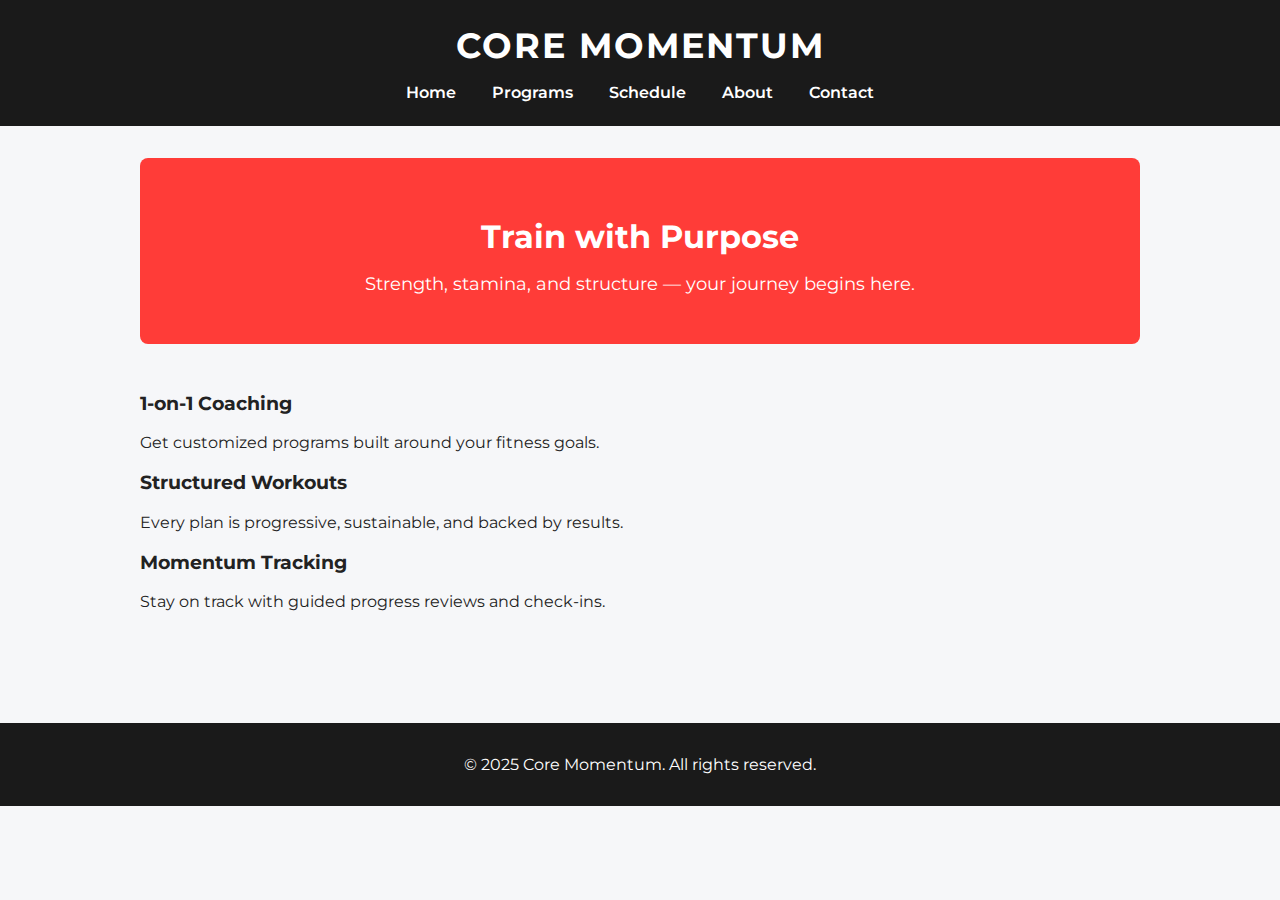
<file: index.html>
<!-- index.html -->
<!DOCTYPE html>
<html lang="en">
  <head>
    <meta charset="UTF-8" />
    <meta name="viewport" content="width=device-width, initial-scale=1.0" />
    <title>Core Momentum - Home</title>
    <link rel="stylesheet" href="css/style.css" />
    <link
      href="https://fonts.googleapis.com/css2?family=Montserrat:wght@600&display=swap"
      rel="stylesheet"
    />
  </head>
  <body>
    <header>
      <h1>Core Momentum</h1>
      <nav>
        <a href="index.html">Home</a>
        <a href="programs.html">Programs</a>
        <a href="schedule.html">Schedule</a>
        <a href="about.html">About</a>
        <a href="contact.html">Contact</a>
      </nav>
    </header>

    <main>
      <section class="hero">
        <h2>Train with Purpose</h2>
        <p>Strength, stamina, and structure — your journey begins here.</p>
      </section>

      <section class="core-features">
        <div class="feature">
          <h3>1-on-1 Coaching</h3>
          <p>Get customized programs built around your fitness goals.</p>
        </div>
        <div class="feature">
          <h3>Structured Workouts</h3>
          <p>Every plan is progressive, sustainable, and backed by results.</p>
        </div>
        <div class="feature">
          <h3>Momentum Tracking</h3>
          <p>Stay on track with guided progress reviews and check-ins.</p>
        </div>
      </section>
    </main>

    <footer>
      <p>&copy; 2025 Core Momentum. All rights reserved.</p>
    </footer>
  </body>
</html>
</file>
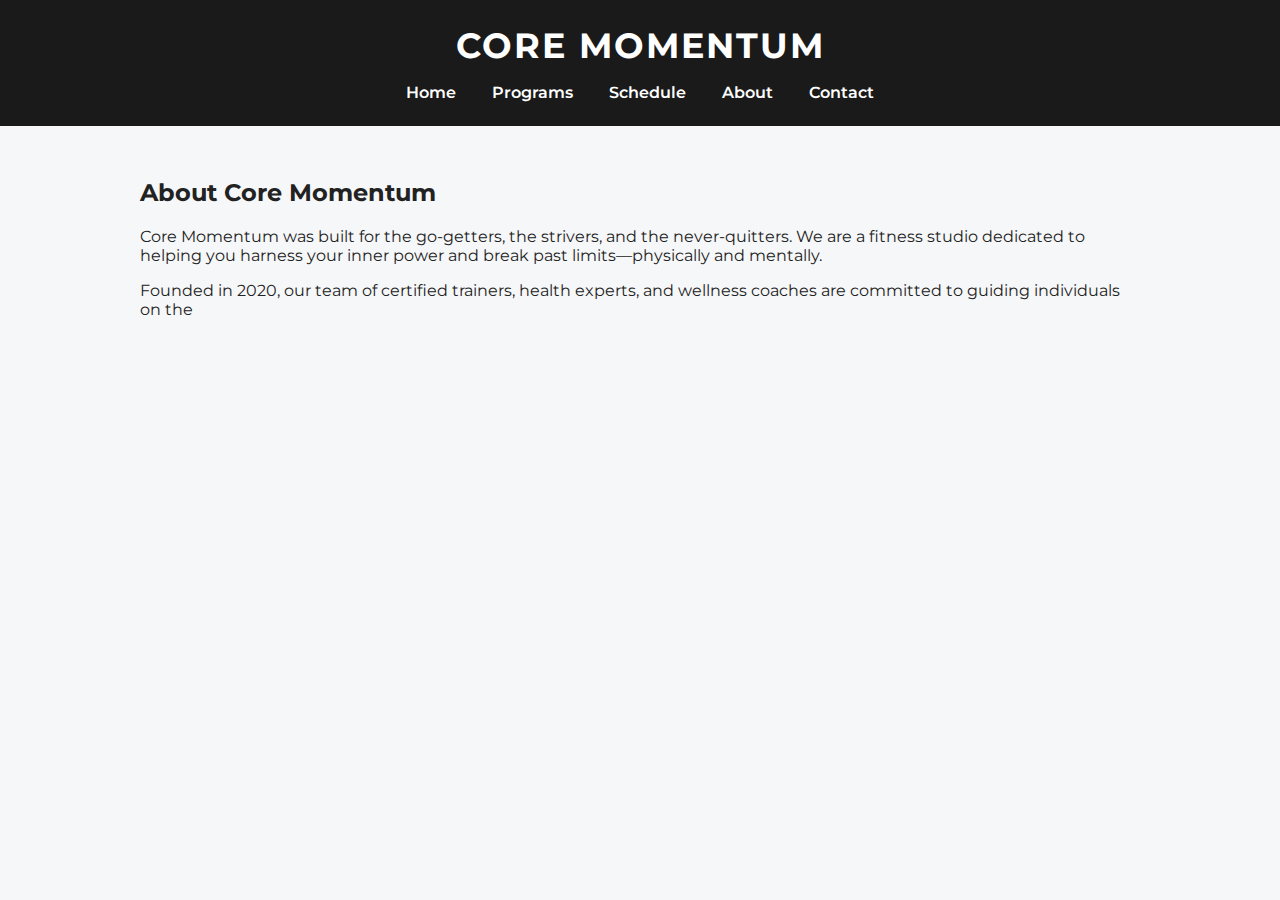
<file: about.html>
<!-- about.html -->
<!DOCTYPE html>
<html lang="en">
  <head>
    <meta charset="UTF-8" />
    <meta name="viewport" content="width=device-width, initial-scale=1.0" />
    <title>Core Momentum - About</title>
    <link rel="stylesheet" href="css/style.css" />
    <link
      href="https://fonts.googleapis.com/css2?family=Montserrat:wght@600&display=swap"
      rel="stylesheet"
    />
  </head>
  <body>
    <header>
      <h1>Core Momentum</h1>
      <nav>
        <a href="index.html">Home</a>
        <a href="programs.html">Programs</a>
        <a href="schedule.html">Schedule</a>
        <a href="about.html">About</a>
        <a href="contact.html">Contact</a>
      </nav>
    </header>

    <main>
      <section class="about">
        <h2>About Core Momentum</h2>
        <p>
          Core Momentum was built for the go-getters, the strivers, and the
          never-quitters. We are a fitness studio dedicated to helping you
          harness your inner power and break past limits—physically and
          mentally.
        </p>
        <p>
          Founded in 2020, our team of certified trainers, health experts, and
          wellness coaches are committed to guiding individuals on the
        </p>
      </section>
    </main>
  </body>
</html>
</file>
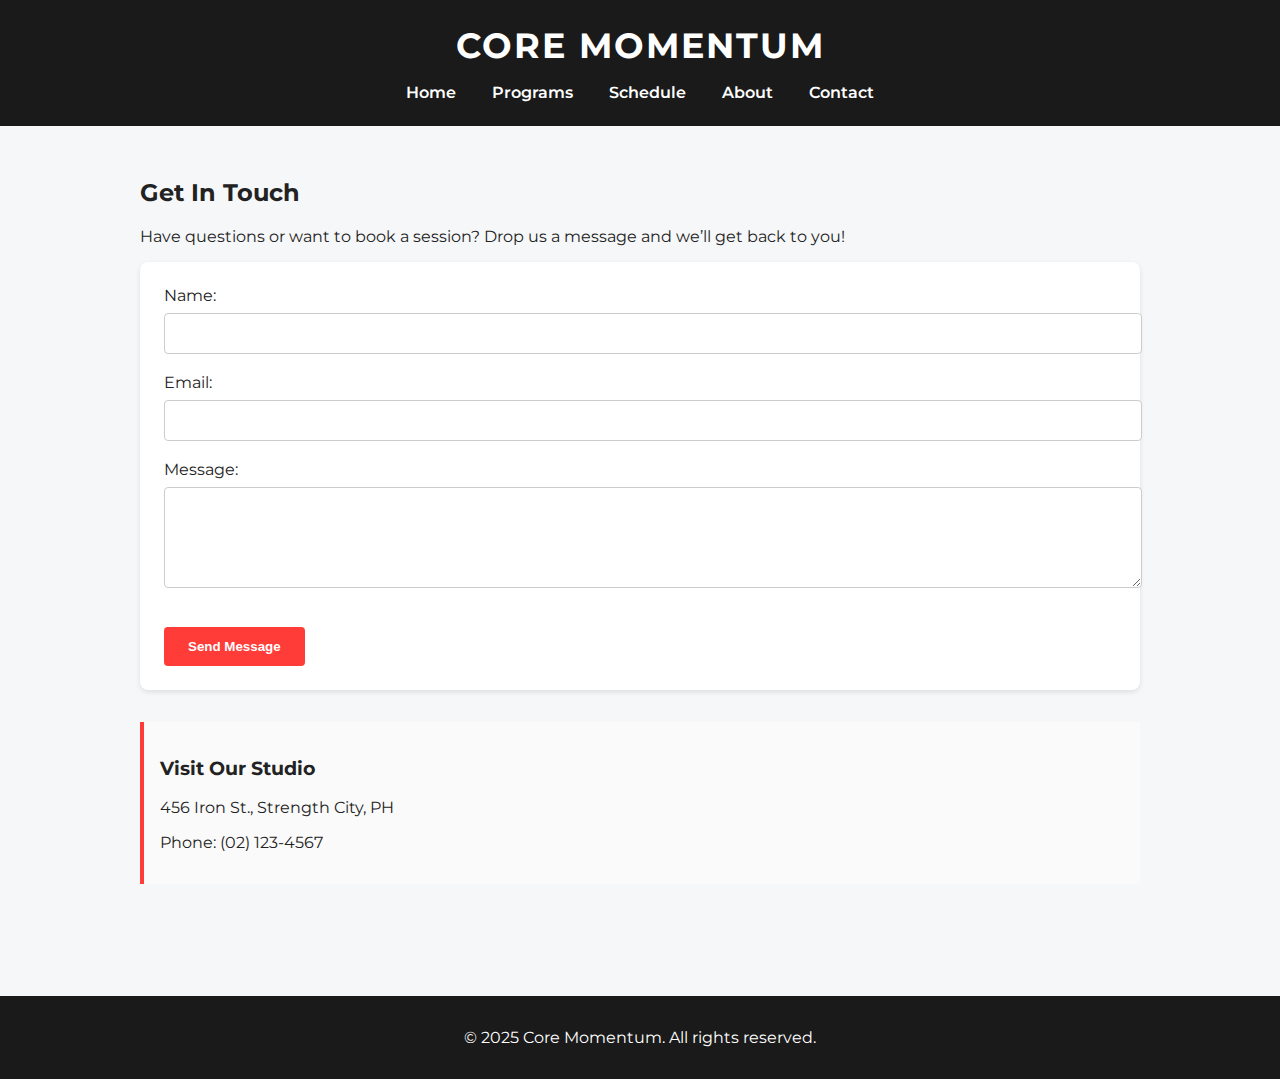
<file: contact.html>
<!-- contact.html -->
<!DOCTYPE html>
<html lang="en">
  <head>
    <meta charset="UTF-8" />
    <meta name="viewport" content="width=device-width, initial-scale=1.0" />
    <title>Core Momentum - Contact</title>
    <link rel="stylesheet" href="css/style.css" />
    <link
      href="https://fonts.googleapis.com/css2?family=Montserrat:wght@600&display=swap"
      rel="stylesheet"
    />
  </head>
  <body>
    <header>
      <h1>Core Momentum</h1>
      <nav>
        <a href="index.html">Home</a>
        <a href="programs.html">Programs</a>
        <a href="schedule.html">Schedule</a>
        <a href="about.html">About</a>
        <a href="contact.html">Contact</a>
      </nav>
    </header>

    <main>
      <section class="contact">
        <h2>Get In Touch</h2>
        <p>
          Have questions or want to book a session? Drop us a message and we’ll
          get back to you!
        </p>

        <form action="#" method="post">
          <label for="name">Name:</label><br />
          <input type="text" id="name" name="name" required /><br /><br />

          <label for="email">Email:</label><br />
          <input type="email" id="email" name="email" required /><br /><br />

          <label for="message">Message:</label><br />
          <textarea id="message" name="message" rows="5" required></textarea
          ><br /><br />

          <button type="submit">Send Message</button>
        </form>

        <div class="studio-location">
          <h3>Visit Our Studio</h3>
          <p>456 Iron St., Strength City, PH</p>
          <p>Phone: (02) 123-4567</p>
        </div>
      </section>
    </main>

    <footer>
      <p>&copy; 2025 Core Momentum. All rights reserved.</p>
    </footer>
  </body>
</html>
</file>
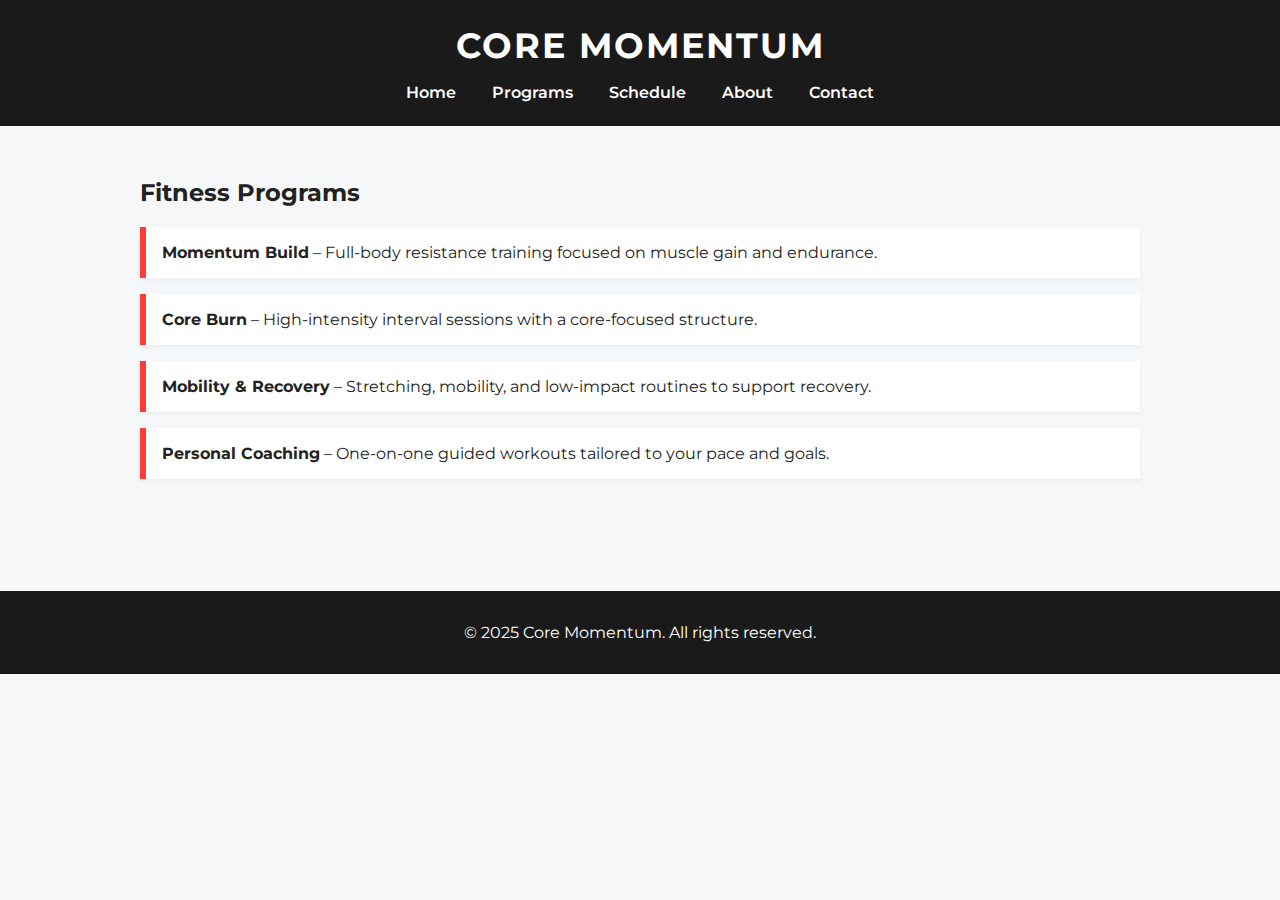
<file: programs.html>
<!-- programs.html -->
<!DOCTYPE html>
<html lang="en">
  <head>
    <meta charset="UTF-8" />
    <meta name="viewport" content="width=device-width, initial-scale=1.0" />
    <title>Core Momentum - Programs</title>
    <link rel="stylesheet" href="css/style.css" />
    <link
      href="https://fonts.googleapis.com/css2?family=Montserrat:wght@600&display=swap"
      rel="stylesheet"
    />
  </head>
  <body>
    <header>
      <h1>Core Momentum</h1>
      <nav>
        <a href="index.html">Home</a>
        <a href="programs.html">Programs</a>
        <a href="schedule.html">Schedule</a>
        <a href="about.html">About</a>
        <a href="contact.html">Contact</a>
      </nav>
    </header>

    <main>
      <section class="programs">
        <h2>Fitness Programs</h2>
        <ul>
          <li>
            <strong>Momentum Build</strong> – Full-body resistance training
            focused on muscle gain and endurance.
          </li>
          <li>
            <strong>Core Burn</strong> – High-intensity interval sessions with a
            core-focused structure.
          </li>
          <li>
            <strong>Mobility & Recovery</strong> – Stretching, mobility, and
            low-impact routines to support recovery.
          </li>
          <li>
            <strong>Personal Coaching</strong> – One-on-one guided workouts
            tailored to your pace and goals.
          </li>
        </ul>
      </section>
    </main>

    <footer>
      <p>&copy; 2025 Core Momentum. All rights reserved.</p>
    </footer>
  </body>
</html>
</file>
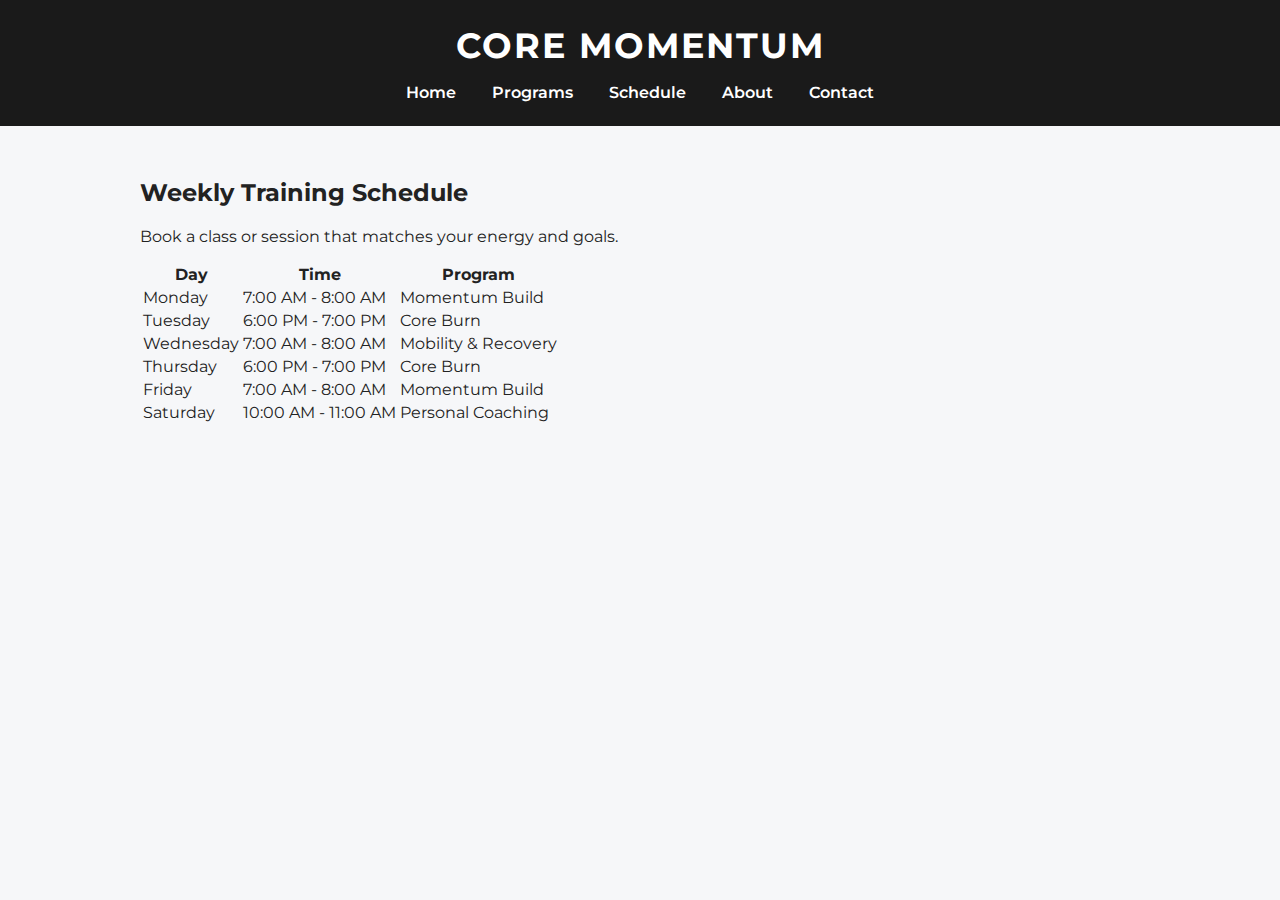
<file: schedule.html>
<!-- schedule.html -->
<!DOCTYPE html>
<html lang="en">
  <head>
    <meta charset="UTF-8" />
    <meta name="viewport" content="width=device-width, initial-scale=1.0" />
    <title>Core Momentum - Schedule</title>
    <link rel="stylesheet" href="css/style.css" />
    <link
      href="https://fonts.googleapis.com/css2?family=Montserrat:wght@600&display=swap"
      rel="stylesheet"
    />
  </head>
  <body>
    <header>
      <h1>Core Momentum</h1>
      <nav>
        <a href="index.html">Home</a>
        <a href="programs.html">Programs</a>
        <a href="schedule.html">Schedule</a>
        <a href="about.html">About</a>
        <a href="contact.html">Contact</a>
      </nav>
    </header>

    <main>
      <section class="schedule">
        <h2>Weekly Training Schedule</h2>
        <p>Book a class or session that matches your energy and goals.</p>

        <table>
          <thead>
            <tr>
              <th>Day</th>
              <th>Time</th>
              <th>Program</th>
            </tr>
          </thead>
          <tbody>
            <tr>
              <td>Monday</td>
              <td>7:00 AM - 8:00 AM</td>
              <td>Momentum Build</td>
            </tr>
            <tr>
              <td>Tuesday</td>
              <td>6:00 PM - 7:00 PM</td>
              <td>Core Burn</td>
            </tr>
            <tr>
              <td>Wednesday</td>
              <td>7:00 AM - 8:00 AM</td>
              <td>Mobility & Recovery</td>
            </tr>
            <tr>
              <td>Thursday</td>
              <td>6:00 PM - 7:00 PM</td>
              <td>Core Burn</td>
            </tr>
            <tr>
              <td>Friday</td>
              <td>7:00 AM - 8:00 AM</td>
              <td>Momentum Build</td>
            </tr>
            <tr>
              <td>Saturday</td>
              <td>10:00 AM - 11:00 AM</td>
              <td>Personal Coaching</td>
            </tr>
          </tbody>
        </table>
      </section>
    </main>
  </body>
</html>
</file>
<file: css/style.css>
/* css/style.css */

body {
  font-family: "Montserrat", sans-serif;
  margin: 0;
  padding: 0;
  background-color: #f6f7f9;
  color: #222;
}

header {
  background-color: #1a1a1a;
  color: #fff;
  padding: 1.5rem 2rem;
  text-align: center;
}

header h1 {
  margin: 0;
  font-size: 2.2rem;
  letter-spacing: 2px;
  text-transform: uppercase;
}

nav {
  margin-top: 1rem;
}

nav a {
  color: #fff;
  margin: 0 1rem;
  text-decoration: none;
  font-weight: 600;
  transition: color 0.3s;
}

nav a:hover {
  color: #ff3c38;
}

main {
  padding: 2rem;
  max-width: 1000px;
  margin: 0 auto;
}

section {
  margin-bottom: 3rem;
}

.hero {
  background-color: #ff3c38;
  color: #fff;
  padding: 2rem;
  border-radius: 8px;
  text-align: center;
}

.hero h2 {
  font-size: 2rem;
  margin-bottom: 0.5rem;
}

.hero p {
  font-size: 1.1rem;
}

.programs ul,
.schedule ul,
.services ul,
.products ul {
  list-style: none;
  padding: 0;
}

.programs li,
.schedule li {
  background-color: #fff;
  margin-bottom: 1rem;
  padding: 1rem;
  border-left: 6px solid #ff3c38;
  box-shadow: 0 2px 5px rgba(0, 0, 0, 0.05);
}

form {
  background-color: #fff;
  padding: 1.5rem;
  border-radius: 8px;
  box-shadow: 0 2px 5px rgba(0, 0, 0, 0.1);
}

form input,
form textarea {
  width: 100%;
  padding: 0.75rem;
  margin-top: 0.5rem;
  border: 1px solid #ccc;
  border-radius: 4px;
}

form button {
  background-color: #ff3c38;
  color: #fff;
  border: none;
  padding: 0.75rem 1.5rem;
  margin-top: 1rem;
  font-weight: bold;
  border-radius: 4px;
  cursor: pointer;
  transition: background 0.3s;
}

form button:hover {
  background-color: #e7322f;
}

.studio-location,
.location {
  margin-top: 2rem;
  background-color: #fafafa;
  padding: 1rem;
  border-left: 4px solid #ff3c38;
}

footer {
  text-align: center;
  background-color: #1a1a1a;
  color: #fff;
  padding: 1rem;
  margin-top: 2rem;
}
</file>
